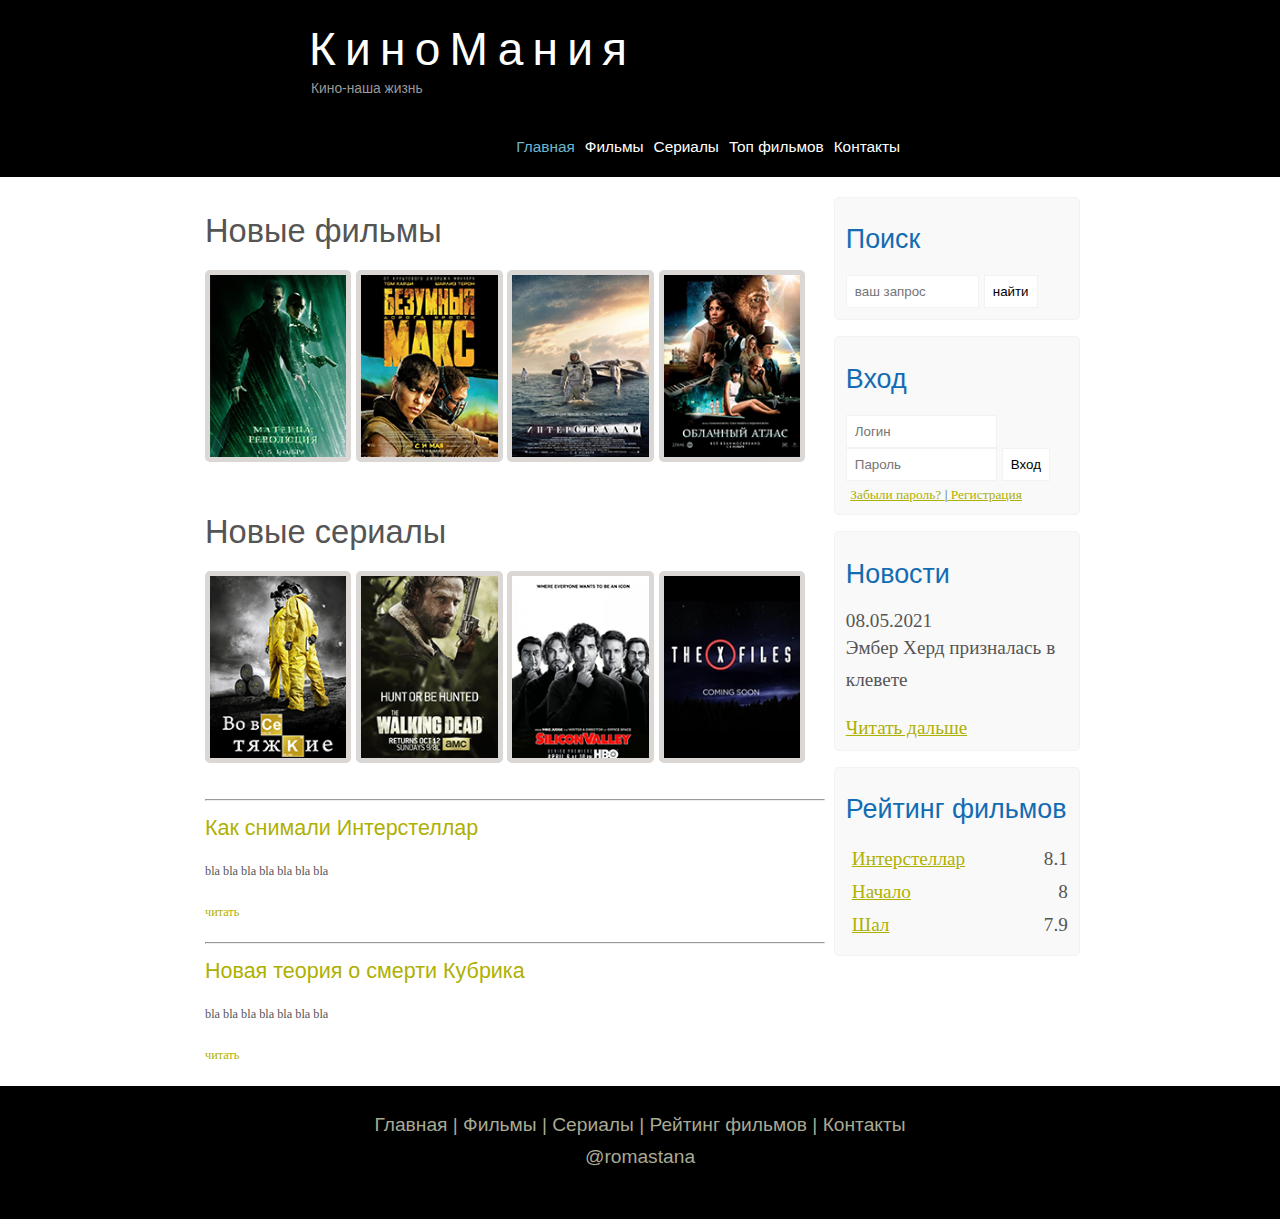
<file: Kinomania/index.html>
<!DOCTYPE html>
<html lang="en">
<head>
	<meta charset="UTF-8">
	<meta name="viewport" content="width==device-width, initial-scale=1.0">
	<title>КиноМания</title>
	<meta name="description" content="КиноMания-это сайт для любителей кино и сериалов">
	<meta name="keyword" content="фильмы, без рекламы, сериалы, фильмы онлайн, hd">
	<link rel="stylesheet" href="assets/css/style.css">
</head>
<body>
	<div class="main"> 


		 <div class="header">
		 	
		 	<div class="logo">
		 		
		 		<div class="logo_text">

		 			<h1><a href="/">КиноМания</a></h1>

		 			<h2>Кино-наша жизнь</h2>

		 		</div>
		 	</div>

			<div class="menubar">
				
			<ul class="menu">
				<li class="selected"><a href="file:///Users/ramazansakenov/Desktop/Kinomania/index.html#">Главная</a></li>
				<li><a href="films.html">Фильмы</a></li>
				<li><a href="#">Сериалы</a></li>
				<li><a href="rating.html">Топ фильмов</a></li>
				<li><a href="file:///Users/ramazansakenov/Desktop/Kinomania/contact.html#">Контакты</a></li>

			</ul>
			</div>

		 </div>

		 <div class="side_content">


		 	<div class="sidebar_container">

		 	
		 		<div class="sidebar">


		 			<h2>Поиск</h2>
		 			<form method="post" action="#" id="search_form">
		 				<input type="search" name="search_field" placeholder="ваш запрос"/>
		 				<input type="submit" class="btn" value="найти"/>


		 			</form>

		 		</div>
		 		<div class="sidebar">
		 			<h2>Вход</h2>
		 			<form method="post" action="#" id="login">
		 				<input type="text" name="login_field" placeholder="Логин"/>
		 				<input type="password" name="password_field" placeholder="Пароль"/>
		 				<input type="submit" class="btn" value="Вход"/>
		 				<div class="lables_passreg_text">
		 					<span><a href="#">Забыли пароль?  </a></span>|<span><a href="#">  Регистрация</a></span>
		 				</div>

		 			</form>
		 		</div>
		 		<div class="sidebar">
		 			<h2>Новости</h2>
		 			<span>08.05.2021</span>
		 			<p>Эмбер Херд призналась в клевете</p>
		 			<a href="#">Читать дальше</a>
		 		</div>
		 		<div class="sidebar">
		 			<h2>Рейтинг фильмов</h2>
		 			<ul>
		 				<li><a href="show.html">Интерстеллар</a><span class="rating_sidebar">8.1</span></li>
		 				<li><a href="#">Начало</a><span class="rating_sidebar">8</span></li>
		 				<li><a href="#">Шал</a><span class="rating_sidebar">7.9</span></li>
		 			
		 			</ul>
		 		</div>
		 	</div>
		 	<div class="content">
		 		<h1>Новые фильмы</h1>
		 		<div class="films_block">
		 			<a href="#"><img src="assets/img/matrix.png"></a>
		 			<a href="#"><img src="assets/img/max.png"></a>
		 			<a href="file:///Users/ramazansakenov/Desktop/Kinomania/show.html#"><img src="assets/img/inter.png"></a>
		 			<a href="#"><img src="assets/img/cloud.png"></a>

		 		</div>
		 		<h1>Новые сериалы</h1>
		 		<div class="films_block">
		 			<a href="#"><img src="assets/img/breakingbad.png"></a>
		 			<a href="#"><img src="assets/img/dead.png"></a>
		 			<a href="#"><img src="assets/img/silicon.png"></a>
		 			<a href="#"><img src="assets/img/xfiles.png"></a>

		 		</div>
		 		<div class="posts">
		 			<hr>
		 			<h2><a href="#">Как снимали Интерстеллар</a></h2>
		 			<div class="post_content">
		 			<p>
		 				bla bla bla bla bla bla bla
		 			</p>
		 			<p><a href="#">читать</a></p>
		 		</div>
		 		<hr>
		 			<h2><a href="#">Новая теория о смерти Кубрика</a></h2>
		 			<div class="post_content">
		 			<p>
		 				bla bla bla bla bla bla bla
		 			</p>
		 			<p><a href="#">читать</a></p>
		 		</div>
		 		</div>
		 		
		 	</div>


		 </div>
		 <div class="footer">
		 	<p>
		 		<a href="index.html">Главная</a> |
		 		<a href="films.html">Фильмы</a> |
		 		<a href="#">Сериалы</a> |
		 		<a href="rating.html">Рейтинг фильмов</a> |
		 		<a href="contact.html">Контакты</a>

		 	</p>
		 	<p><a href="https://instagram.com/romastana">@romastana</a></p>

		 </div>

	</div>
</body>
</html>
</file>
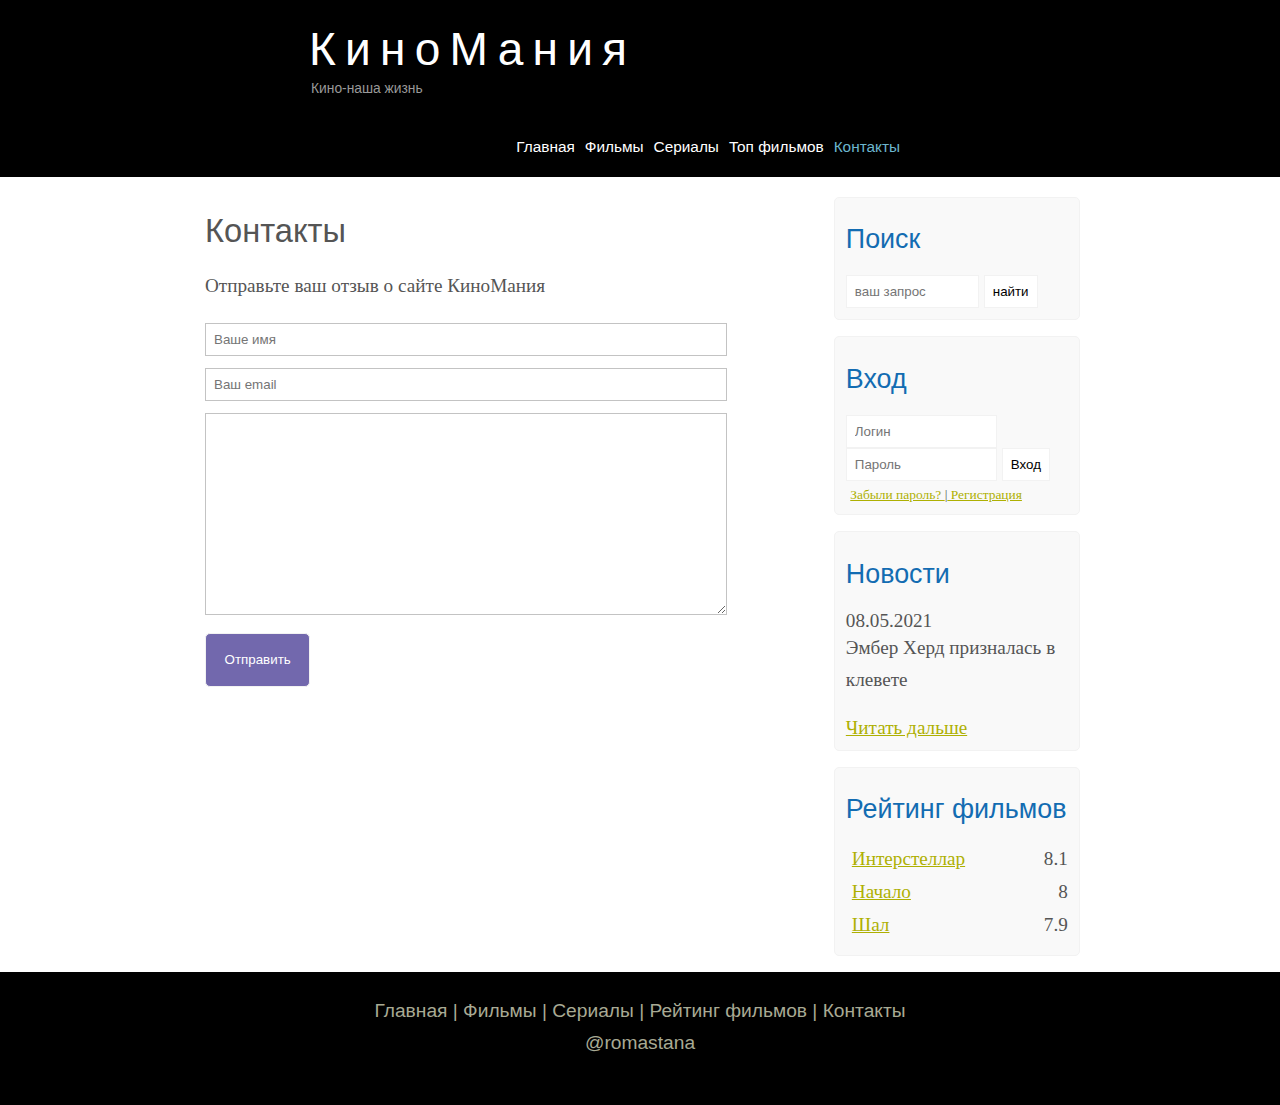
<file: Kinomania/contact.html>
<!DOCTYPE html>
<html lang="en">
<head>
	<meta charset="UTF-8">
	<meta name="viewport" content="width==device-width, initial-scale=1.0">
	<title>КиноМания</title>
	<meta name="description" content="КиноMания-это сайт для любителей кино и сериалов">
	<meta name="keyword" content="фильмы, без рекламы, сериалы, фильмы онлайн, hd">
	<link rel="stylesheet" href="assets/css/style.css">
</head>
<body>
	<div class="main"> 


		 <div class="header">
		 	
		 	<div class="logo">
		 		
		 		<div class="logo_text">

		 			<h1><a href="/">КиноМания</a></h1>

		 			<h2>Кино-наша жизнь</h2>

		 		</div>
		 	</div>

			<div class="menubar">
				
			<ul class="menu">
				<li><a href="file:///Users/ramazansakenov/Desktop/Kinomania/index.html#">Главная</a></li>
				<li><a href="films.html">Фильмы</a></li>
				<li><a href="#">Сериалы</a></li>
				<li><a href="rating.html">Топ фильмов</a></li>
				<li class="selected"><a href="file:///Users/ramazansakenov/Desktop/Kinomania/contact.html#">Контакты</a></li>

			</ul>
			</div>

		 </div>

		 <div class="side_content">


		 	<div class="sidebar_container">

		 	
		 		<div class="sidebar">


		 			<h2>Поиск</h2>
		 			<form method="post" action="#" id="search_form">
		 				<input type="search" name="search_field" placeholder="ваш запрос"/>
		 				<input type="submit" class="btn" value="найти"/>


		 			</form>

		 		</div>
		 		<div class="sidebar">
		 			<h2>Вход</h2>
		 			<form method="post" action="#" id="login">
		 				<input type="text" name="login_field" placeholder="Логин"/>
		 				<input type="password" name="password_field" placeholder="Пароль"/>
		 				<input type="submit" class="btn" value="Вход"/>
		 				<div class="lables_passreg_text">
		 					<span><a href="#">Забыли пароль?  </a></span>|<span><a href="#">  Регистрация</a></span>
		 				</div>

		 			</form>
		 		</div>
		 		<div class="sidebar">
		 			<h2>Новости</h2>
		 			<span>08.05.2021</span>
		 			<p>Эмбер Херд призналась в клевете</p>
		 			<a href="#">Читать дальше</a>
		 		</div>
		 		<div class="sidebar">
		 			<h2>Рейтинг фильмов</h2>
		 			<ul>
		 				<li><a href="show.html">Интерстеллар</a><span class="rating_sidebar">8.1</span></li>
		 				<li><a href="#">Начало</a><span class="rating_sidebar">8</span></li>
		 				<li><a href="#">Шал</a><span class="rating_sidebar">7.9</span></li>
		 			
		 			</ul>
		 		</div>
		 	</div>
		 	<div class="content">
		 		<h1>Контакты</h1>
		 		<p>Отправьте ваш отзыв о сайте КиноМания</p>
				<div class="send">
					<form method="post" action="#" id="review">
						<input type="text" name="review_name" placeholder="Ваше имя">
						<input type="text" name="review_name" placeholder="Ваш email">
						<textarea name="review_text"></textarea>
						<input type="submit" class="btn" value="Отправить">
					</form>
				</div>
		 	</div>


		 </div>
		 <div class="footer">
		 	<p>
		 		<a href="index.html">Главная</a> |
		 		<a href="films.html">Фильмы</a> |
		 		<a href="#">Сериалы</a> |
		 		<a href="rating.html">Рейтинг фильмов</a> |
		 		<a href="contact.html">Контакты</a>

		 	</p>
		 	<p><a href="https://instagram.com/romastana">@romastana</a></p>

		 </div>

	</div>
</body>
</html>
</file>
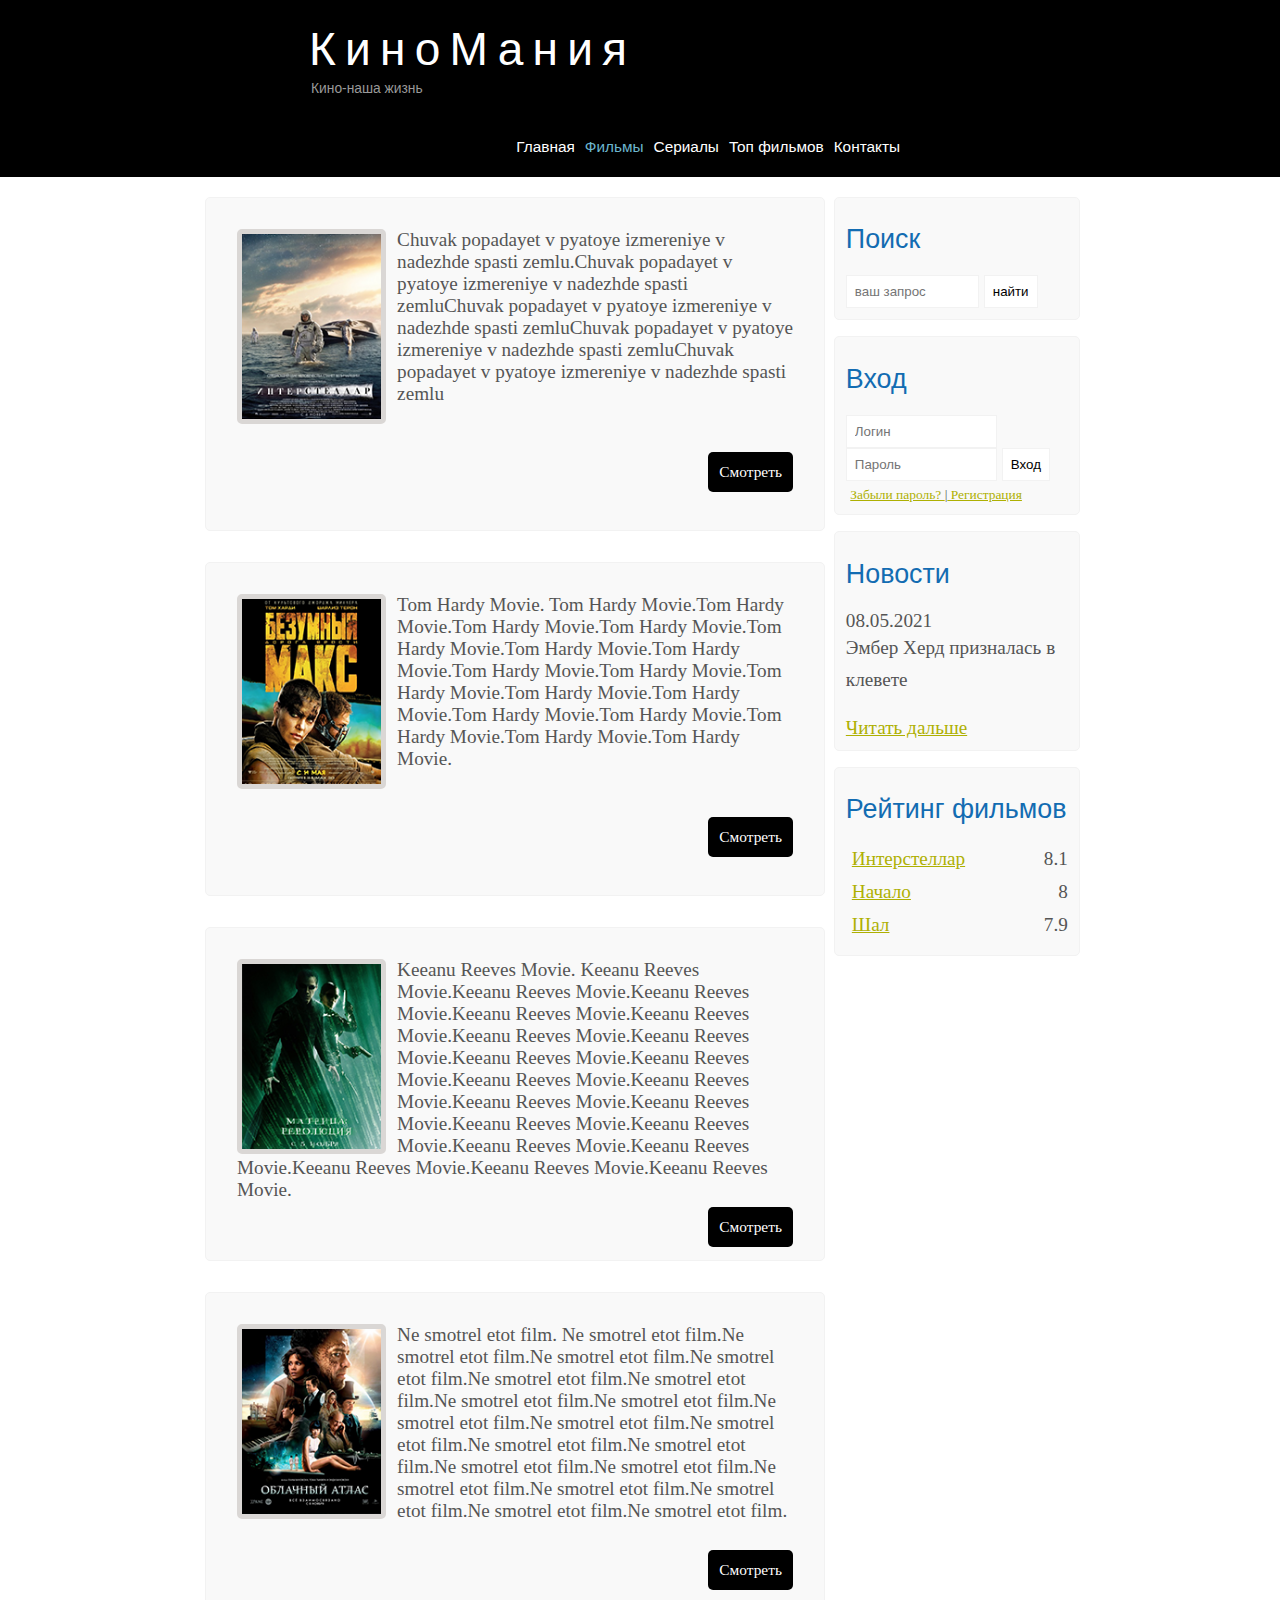
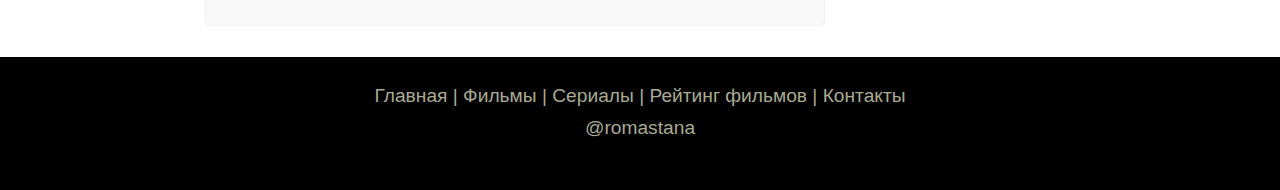
<file: Kinomania/films.html>
<!DOCTYPE html>
<html lang="en">
<head>
	<meta charset="UTF-8">
	<meta name="viewport" content="width==device-width, initial-scale=1.0">
	<title>КиноМания</title>
	<meta name="description" content="КиноMания-это сайт для любителей кино и сериалов">
	<meta name="keyword" content="фильмы, без рекламы, сериалы, фильмы онлайн, hd">
	<link rel="stylesheet" href="assets/css/style.css">
</head>
<body>
	<div class="main"> 


		 <div class="header">
		 	
		 	<div class="logo">
		 		
		 		<div class="logo_text">

		 			<h1><a href="/">КиноМания</a></h1>

		 			<h2>Кино-наша жизнь</h2>

		 		</div>
		 	</div>

			<div class="menubar">
				
			<ul class="menu">
				<li><a href="file:///Users/ramazansakenov/Desktop/Kinomania/index.html#">Главная</a></li>
				<li class="selected"><a href="#">Фильмы</a></li>
				<li><a href="#">Сериалы</a></li>
				<li><a href="rating.html">Топ фильмов</a></li>
				<li><a href="file:///Users/ramazansakenov/Desktop/Kinomania/contact.html#">Контакты</a></li>

			</ul>
			</div>

		 </div>

		 <div class="side_content">


		 	<div class="sidebar_container">

		 	
		 		<div class="sidebar">


		 			<h2>Поиск</h2>
		 			<form method="post" action="#" id="search_form">
		 				<input type="search" name="search_field" placeholder="ваш запрос"/>
		 				<input type="submit" class="btn" value="найти"/>


		 			</form>

		 		</div>
		 		<div class="sidebar">
		 			<h2>Вход</h2>
		 			<form method="post" action="#" id="login">
		 				<input type="text" name="login_field" placeholder="Логин"/>
		 				<input type="password" name="password_field" placeholder="Пароль"/>
		 				<input type="submit" class="btn" value="Вход"/>
		 				<div class="lables_passreg_text">
		 					<span><a href="#">Забыли пароль?  </a></span>|<span><a href="#">  Регистрация</a></span>
		 				</div>

		 			</form>
		 		</div>
		 		<div class="sidebar">
		 			<h2>Новости</h2>
		 			<span>08.05.2021</span>
		 			<p>Эмбер Херд призналась в клевете</p>
		 			<a href="#">Читать дальше</a>
		 		</div>
		 		<div class="sidebar">
		 			<h2>Рейтинг фильмов</h2>
		 			<ul>
		 				<li><a href="show.html">Интерстеллар</a><span class="rating_sidebar">8.1</span></li>
		 				<li><a href="#">Начало</a><span class="rating_sidebar">8</span></li>
		 				<li><a href="#">Шал</a><span class="rating_sidebar">7.9</span></li>
		 			
		 			</ul>
		 		</div>
		 	</div>
		 	<div class="content">
		 	<div class="info_film">
		 		<img src="assets/img/inter.png">
		 		Chuvak popadayet v pyatoye izmereniye v nadezhde spasti zemlu.Chuvak popadayet v pyatoye izmereniye v nadezhde spasti zemluChuvak popadayet v pyatoye izmereniye v nadezhde spasti zemluChuvak popadayet v pyatoye izmereniye v nadezhde spasti zemluChuvak popadayet v pyatoye izmereniye v nadezhde spasti zemlu
		 		<div class="button"><a href="file:///Users/ramazansakenov/Desktop/Kinomania/show.html#">Смотреть</a></div>
		 	</div>
		 	<div class="info_film">
		 		<img src="assets/img/max.png">
		 		 Tom Hardy Movie. Tom Hardy Movie.Tom Hardy Movie.Tom Hardy Movie.Tom Hardy Movie.Tom Hardy Movie.Tom Hardy Movie.Tom Hardy Movie.Tom Hardy Movie.Tom Hardy Movie.Tom Hardy Movie.Tom Hardy Movie.Tom Hardy Movie.Tom Hardy Movie.Tom Hardy Movie.Tom Hardy Movie.Tom Hardy Movie.Tom Hardy Movie.
		 		<div class="button"><a href="file:///Users/ramazansakenov/Desktop/Kinomania/show.html#">Смотреть</a></div>
		 	</div>	
		 	<div class="info_film">
		 		<img src="assets/img/matrix.png">
		 		 Keeanu Reeves Movie. Keeanu Reeves Movie.Keeanu Reeves Movie.Keeanu Reeves Movie.Keeanu Reeves Movie.Keeanu Reeves Movie.Keeanu Reeves Movie.Keeanu Reeves Movie.Keeanu Reeves Movie.Keeanu Reeves Movie.Keeanu Reeves Movie.Keeanu Reeves Movie.Keeanu Reeves Movie.Keeanu Reeves Movie.Keeanu Reeves Movie.Keeanu Reeves Movie.Keeanu Reeves Movie.Keeanu Reeves Movie.Keeanu Reeves Movie.Keeanu Reeves Movie.Keeanu Reeves Movie.
		 		<div class="button"><a href="file:///Users/ramazansakenov/Desktop/Kinomania/show.html#">Смотреть</a></div>
		 	</div>
		 	<div class="info_film">
		 		<img src="assets/img/cloud.png">
		 		 Ne smotrel etot film. Ne smotrel etot film.Ne smotrel etot film.Ne smotrel etot film.Ne smotrel etot film.Ne smotrel etot film.Ne smotrel etot film.Ne smotrel etot film.Ne smotrel etot film.Ne smotrel etot film.Ne smotrel etot film.Ne smotrel etot film.Ne smotrel etot film.Ne smotrel etot film.Ne smotrel etot film.Ne smotrel etot film.Ne smotrel etot film.Ne smotrel etot film.Ne smotrel etot film.Ne smotrel etot film.Ne smotrel etot film.
		 		<div class="button"><a href="file:///Users/ramazansakenov/Desktop/Kinomania/show.html#">Смотреть</a></div>
		 	</div>
		 		
		 	</div>


		 </div>
		 <div class="footer">
		 	<p>
		 		<a href="index.html">Главная</a> |
		 		<a href="films.html">Фильмы</a> |
		 		<a href="#">Сериалы</a> |
		 		<a href="rating.html">Рейтинг фильмов</a> |
		 		<a href="contact.html">Контакты</a>

		 	</p>
		 	<p><a href="https://instagram.com/romastana">@romastana</a></p>

		 </div>

	</div>
</body>
</html>
</file>
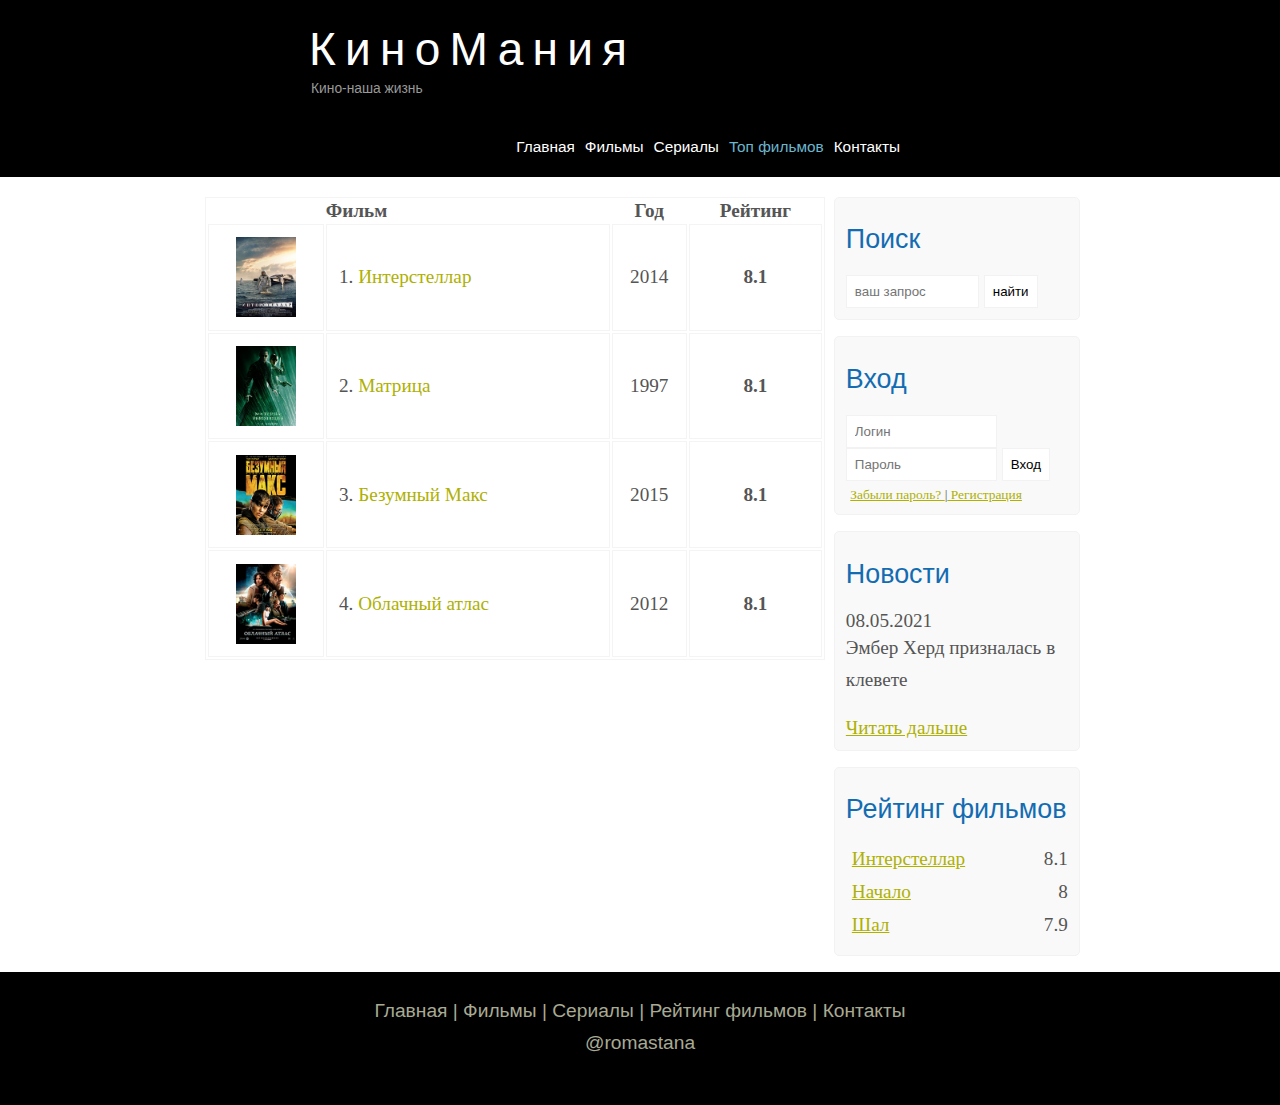
<file: Kinomania/rating.html>
<!DOCTYPE html>
<html lang="en">
<head>
	<meta charset="UTF-8">
	<meta name="viewport" content="width==device-width, initial-scale=1.0">
	<title>КиноМания</title>
	<meta name="description" content="КиноMания-это сайт для любителей кино и сериалов">
	<meta name="keyword" content="фильмы, без рекламы, сериалы, фильмы онлайн, hd">
	<link rel="stylesheet" href="assets/css/style.css">
</head>
<body>
	<div class="main"> 


		 <div class="header">
		 	
		 	<div class="logo">
		 		
		 		<div class="logo_text">

		 			<h1><a href="/">КиноМания</a></h1>

		 			<h2>Кино-наша жизнь</h2>

		 		</div>
		 	</div>

			<div class="menubar">
				
			<ul class="menu">
				<li><a href="file:///Users/ramazansakenov/Desktop/Kinomania/index.html#">Главная</a></li>
				<li><a href="films.html">Фильмы</a></li>
				<li><a href="#">Сериалы</a></li>
				<li class="selected"><a href="#rating.html">Топ фильмов</a></li>
				<li><a href="file:///Users/ramazansakenov/Desktop/Kinomania/contact.html#">Контакты</a></li>

			</ul>
			</div>

		 </div>

		 <div class="side_content">


		 	<div class="sidebar_container">

		 	
		 		<div class="sidebar">


		 			<h2>Поиск</h2>
		 			<form method="post" action="#" id="search_form">
		 				<input type="search" name="search_field" placeholder="ваш запрос"/>
		 				<input type="submit" class="btn" value="найти"/>


		 			</form>

		 		</div>
		 		<div class="sidebar">
		 			<h2>Вход</h2>
		 			<form method="post" action="#" id="login">
		 				<input type="text" name="login_field" placeholder="Логин"/>
		 				<input type="password" name="password_field" placeholder="Пароль"/>
		 				<input type="submit" class="btn" value="Вход"/>
		 				<div class="lables_passreg_text">
		 					<span><a href="#">Забыли пароль?  </a></span>|<span><a href="#">  Регистрация</a></span>
		 				</div>

		 			</form>
		 		</div>
		 		<div class="sidebar">
		 			<h2>Новости</h2>
		 			<span>08.05.2021</span>
		 			<p>Эмбер Херд призналась в клевете</p>
		 			<a href="#">Читать дальше</a>
		 		</div>
		 		<div class="sidebar">
		 			<h2>Рейтинг фильмов</h2>
		 			<ul>
		 				<li><a href="show.html">Интерстеллар</a><span class="rating_sidebar">8.1</span></li>
		 				<li><a href="#">Начало</a><span class="rating_sidebar">8</span></li>
		 				<li><a href="#">Шал</a><span class="rating_sidebar">7.9</span></li>
		 			
		 			</ul>
		 		</div>
		 	</div>
		 	<div class="content">
		 		<table class="rating">
		 			<tr>
		 				<th></th>
		 				<th>Фильм</th>
		 				<th class="center">Год</th>
		 				<th class="center">Рейтинг</th>
		 			</tr>
		 			<tr>
		 				<td class="center"> <img src="assets/img/inter.png"> </td>
		 				<td>1. <a href="show.html">Интерстеллар</a></td>
		 				<td class="center">2014</td>
		 				<td class="center_rating">8.1</td>
		 			</tr>
		 			<tr>
		 				<td class="center"> <img src="assets/img/matrix.png"> </td>
		 				<td>2. <a href="show.html">Матрица</a></td>
		 				<td class="center">1997</td>
		 				<td class="center_rating">8.1</td>
		 			</tr>
		 			<tr>
		 				<td class="center"> <img src="assets/img/max.png"> </td>
		 				<td>3. <a href="show.html">Безумный Макс</a></td>
		 				<td class="center">2015</td>
		 				<td class="center_rating">8.1</td>
		 			</tr>
		 			<tr>
		 				<td class="center"> <img src="assets/img/cloud.png"> </td>
		 				<td>4. <a href="show.html">Облачный атлас</a></td>
		 				<td class="center">2012</td>
		 				<td class="center_rating">8.1</td>
		 			</tr>
		 			
		 		</table>
		 		
		 	</div>


		 </div>
		 <div class="footer">
		 	<p>
		 		<a href="index.html">Главная</a> |
		 		<a href="films.html">Фильмы</a> |
		 		<a href="#">Сериалы</a> |
		 		<a href="rating.html">Рейтинг фильмов</a> |
		 		<a href="contact.html">Контакты</a>

		 	</p>
		 	<p><a href="https://instagram.com/romastana">@romastana</a></p>

		 </div>

	</div>
</body>
</html>
</file>
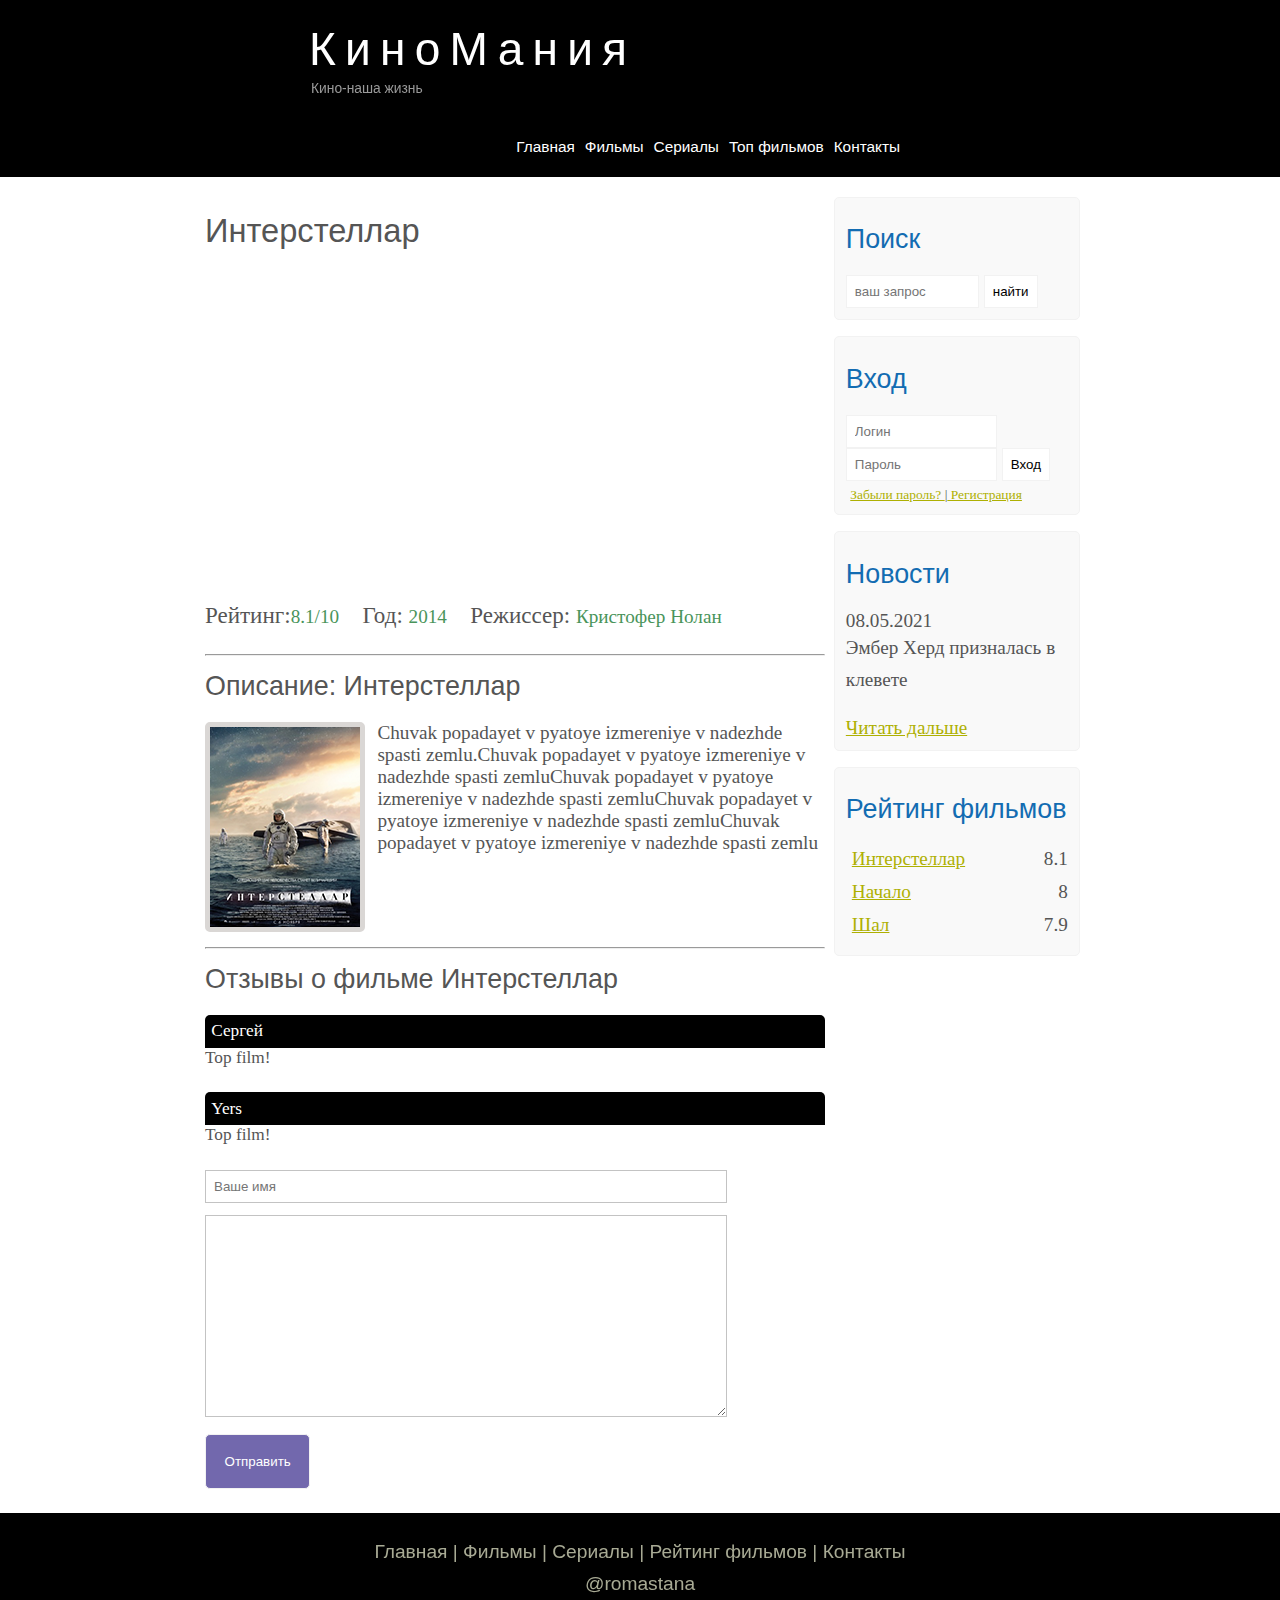
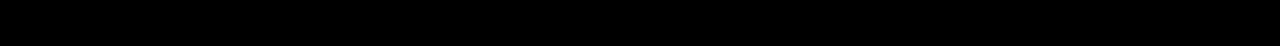
<file: Kinomania/show.html>
<!DOCTYPE html>
<html lang="en">
<head>
	<meta charset="UTF-8">
	<meta name="viewport" content="width==device-width, initial-scale=1.0">
	<title>КиноМания</title>
	<meta name="description" content="КиноMания-это сайт для любителей кино и сериалов">
	<meta name="keyword" content="фильмы, без рекламы, сериалы, фильмы онлайн, hd">
	<link rel="stylesheet" href="assets/css/style.css">
</head>
<body>
	<div class="main"> 


		 <div class="header">
		 	
		 	<div class="logo">
		 		
		 		<div class="logo_text">

		 			<h1><a href="/">КиноМания</a></h1>

		 			<h2>Кино-наша жизнь</h2>

		 		</div>
		 	</div>

			<div class="menubar">
				
			<ul class="menu">
				<li><a href="file:///Users/ramazansakenov/Desktop/Kinomania/index.html#">Главная</a></li>
				<li><a href="file:///Users/ramazansakenov/Desktop/Kinomania/films.html#">Фильмы</a></li>
				<li><a href="#">Сериалы</a></li>
				<li><a href="rating.html">Топ фильмов</a></li>
				<li><a href="file:///Users/ramazansakenov/Desktop/Kinomania/contact.html#">Контакты</a></li>

			</ul>
			</div>

		 </div>

		 <div class="side_content">


		 	<div class="sidebar_container">

		 	
		 		<div class="sidebar">


		 			<h2>Поиск</h2>
		 			<form method="post" action="#" id="search_form">
		 				<input type="search" name="search_field" placeholder="ваш запрос"/>
		 				<input type="submit" class="btn" value="найти"/>


		 			</form>

		 		</div>
		 		<div class="sidebar">
		 			<h2>Вход</h2>
		 			<form method="post" action="#" id="login">
		 				<input type="text" name="login_field" placeholder="Логин"/>
		 				<input type="password" name="password_field" placeholder="Пароль"/>
		 				<input type="submit" class="btn" value="Вход"/>
		 				<div class="lables_passreg_text">
		 					<span><a href="#">Забыли пароль?  </a></span>|<span><a href="#">  Регистрация</a></span>
		 				</div>

		 			</form>
		 		</div>
		 		<div class="sidebar">
		 			<h2>Новости</h2>
		 			<span>08.05.2021</span>
		 			<p>Эмбер Херд призналась в клевете</p>
		 			<a href="#">Читать дальше</a>
		 		</div>
		 		<div class="sidebar">
		 			<h2>Рейтинг фильмов</h2>
		 			<ul>
		 				<li><a href="show.html">Интерстеллар</a><span class="rating_sidebar">8.1</span></li>
		 				<li><a href="#">Начало</a><span class="rating_sidebar">8</span></li>
		 				<li><a href="#">Шал</a><span class="rating_sidebar">7.9</span></li>
		 			
		 			</ul>
		 		</div>
		 	</div>
		 	<div class="content">
		 		<h1>Интерстеллар</h1>
		 		<iframe width="560" height="315" src="https://www.youtube.com/embed/qcPfI0y7wRU" title="YouTube video player" frameborder="0" allow="accelerometer; autoplay; clipboard-write; encrypted-media; gyroscope; picture-in-picture" allowfullscreen></iframe>
		 		<div class="info_film_page">
		 			<span class="label">Рейтинг:</span><span class="value">8.1/10</span>
		 			<span class="label">Год: </span><span class="value">2014</span>
		 			<span class="label">Режиссер: </span><span class="value">Кристофер Нолан</span>
		 		</div>
		 		<hr>
		 		<h2>Описание: Интерстеллар</h2>
		 		<div class="description_film">
		 			<img src="assets/img/inter.png">
		 			Chuvak popadayet v pyatoye izmereniye v nadezhde spasti zemlu.Chuvak popadayet v pyatoye izmereniye v nadezhde spasti zemluChuvak popadayet v pyatoye izmereniye v nadezhde spasti zemluChuvak popadayet v pyatoye izmereniye v nadezhde spasti zemluChuvak popadayet v pyatoye izmereniye v nadezhde spasti zemlu
		 			
		 		</div>
		 		<hr>
		 		<h2>Отзывы о фильме Интерстеллар</h2>
		 		<div class="reviews">
		 			<div class="review_name">
		 				Сергей
		 			</div>
		 			<div class="review_text">
		 				Top film!
		 			</div>
		 		</div>
		 		<div class="reviews">
					<div class="review_name">
						Yers
					</div>
					<div class="review_text">
						Top film!
					</div>
				</div>
				<div class="send">
					<form method="post" action="#" id="review">
						<input type="text" name="review_name" placeholder="Ваше имя">
						<textarea name="review_text"></textarea>
						<input type="submit" class="btn" value="Отправить">
					</form>
				</div>
		 	</div>


		 </div>
		 <div class="footer">
		 	<p>
		 		<a href="index.html">Главная</a> |
		 		<a href="films.html">Фильмы</a> |
		 		<a href="#">Сериалы</a> |
		 		<a href="rating.html">Рейтинг фильмов</a> |
		 		<a href="contact.html">Контакты</a>

		 	</p>
		 	<p><a href="https://instagram.com/romastana">@romastana</a></p>

		 </div>

	</div>
</body>
</html>
</file>
<file: Kinomania/assets/css/style.css>
*{
	margin:0;
	padding: 0;
}
body{
	font-size: 1.2em;
	background-color: #fff;
	color: #555;

}
p{
	padding: 0 0 20px 0;
	line-height: 1.7em;

}
input[type="text"], input[type="password"], input[type="search"]{
	color: #5d5d5d;
	width: 60%;
	padding:8px;

}
input, textarea{
	outline: none;
	border: none;
	border: solid 1px #f2f2f2;
}
h1, h2{
	font:normal 170% 'century gothic', arial;
	margin: 0 0 15px 0;
	padding: 15px 0 5px 0;
	content: #000;
}
h2{
	font-size: 140%;
}
a, a:hover{
	outline:none;
	text-decoration: underline;
	color: #aeb002;
}
ul{
	margin:2px 0 22px 17px;
}
ul li{
	margin:0 0 6px 0;
	padding:0 0 4px 6px;
	line-height: 1.5em;
}
.header{
	background-color: black;
	height: 177px; 
	font-size: 0.8em;
	margin-left: 0px;
	margin-right: 0px;
	min-width: 900px;
}

.main,.logo,.menubar, .sitecontent. , .footer{
	margin-left: auto;
	margin-right: auto;
}
.logo{
	width: 880px;
	padding-bottom: 40px;
}
.logo h1, .logo h2{
	font: normal 300% 'century gothic', arial, sans-serif;
	margin: 0 0 0 9px;
}
.logo_text h1, .logo_text h1 a, .logo_text h1 a:hover{
	padding: 22px 0 0 150px;
	color: #fff;
	letter-spacing: 0.2em;
	text-decoration: none;
}
.logo_text h2{
	font-size: 0.9em;
	padding: 4px 0 0 302px;
	color:#999;
}
.menubar{
	width:900px;
	height: 46px;
}
ul.menu{
	float:right;
}
ul.menu li{
	float: left;
	padding: 0 0 0 10px;
	list-style: none;
	margin: 0 0 0 0;
}
ul.menu li a{
	font: normal 100% 'trebuchet ms', sans-serif;
	display: block;
	height: 20px;
	/*padding: 6px 0 5px 25px;*/
	color:#fff;
	text-decoration: none;
	text-align: center;
}
ul.menu li.selected a{
	color:#6cb6ce;

}
ul.menu li a:hover {
	color:#6cb6ce;
}
.hr{
	border:solid 1px #f3f3f3;
}
.side_content{
	width:880px;
	overflow: hidden;
	margin:20px auto 0 auto;
	background-color: white;
}
.sidebar_container{
	float: right;
	width: 224px;
}
.sidebar{
	float: right;
	width: 222px;
	padding: 5%;
	margin: 0 0 16px 0;
	border: solid 1px #f2f2f2;
	border-radius: 5px;
	background-color: #f9f9f9;
}
.btn{
	padding:8px;
	background-color: white;
	cursor: pointer;
}
.sidebar h2{
	color:  #136cb2;
}
.lables_passreg_text{
	font-size: 0.7em;
	margin-top: 3%;
	margin-left: 2%;
}
.sidebar ul{
	margin: 0;
}
.sidebar ul li{
	list-style-type: none;
	margin: 0 0 0 0;
}
.sidebar .rating_sidebar{
	float: right;
}
.footer{
	width:100%;
	height: 100px;
	padding: 28px 0 5px 0;
	text-align: center;
	background-color: black;
	color:#a8aa94;
	margin-left: 0px;
	margin-right: 0px;
	min-width: 900px;
}
.footer a{
	color: #a8aa94;
	text-decoration: none;

}
.footer a:hover{
	color:#fff;
	text-decoration: none;
}
.footer p{
	font: normal 100% 'trebuchet ms', sans-serif;
	padding: 0 0 10px 0;
}
.content{
	text-align: left;
	width: 620px;
	padding: 0 0 0 5px;
	float: left;

}
.content a{
	text-decoration: none;
}
.films_block{
	margin-bottom: 5%;

}
.films_block img{
	border-radius: 5px;
	border:solid 5px #dad7d5;
	width:22%;
}
.posts, .post_content{
	font-size: 0.8em;
}
.info_film_page{
	margin-top: 2%;
	margin-bottom: 4%;

}
.info_film_page .label{
	font-size: 1.2em;
}
.info_film_page .value{
	font-size: 1em;
	color: #49945a;
	margin-right: 3%;
}
.description_film{
	margin-bottom: 15%;
}
.description_film img{
	float: left;
	margin-right: 2%;
	border-radius: 5px;
	border: solid 5px #dad7d5;

}
.reviews{
	margin-bottom: 4%;
	font-size: 0.9em;
}
.reviews .review_name{
	background-color: black;
	color: white;
	padding: 1%;
	border-top-left-radius: 5px;
	border-top-right-radius: 5px;
}
.reviews .reviews_text{
	  padding-top: 2%;
  padding-bottom: 2%; 
  padding-left: 2%;
}
.send{
	margin-bottom: 4%;
}
.send input[type="text"], textarea{
	border:solid 1px #c3c3c3;
	margin-bottom: 2%
}
.send input[type="text"]{
	width: 81.3%;
}
.send textarea{
	width: 520px;
	height: 200px;
}
.send input[type="submit"]{
	background-color: #7268ad;
	padding: 3%;
	color: white;
	border-radius: 5px;
}
.info_film{
	margin-bottom: 5%;
	background-color: #f9f9f9;
	padding: 5%;
	height: 270px;
	border-radius: 5px;
	border: solid 1px #f2f2f2;
}
.info_film img{
	float:left;
	margin-right: 2%;
	border-radius: 5px;
	border: solid 5px #dad7d5;
	width: 25%;
}
.button{
	background-color: black;
	padding: 2%;
	border-radius: 5px;
	color: white;
	float: right;
	margin-top: 5%;
	clear: both;
	font-size: 0.8em;

}
.button a{
	color:white;
}
table{
	width:100%;
	border:solid 1px #f4f4f4;
}
td{
	padding:2%;
	border:solid 1px #f4f4f4;
}
td img{
width: 60px;
vertical-align: middle;
}
.center{
	text-align: center;

}
.center_rating{
	text-align: center;
	font-weight: bold;
}
/* CSS MOBILE*/
@media only screen
and (min-device-width:320px)
and (max-device-width:568px){
	.header{
		background-color: darkblue;
		min-width: 100%;
		height:20%;
		text-align:center;
	}
	.logo{
		width: 100%;
	}
	.side_content{
		width: 100%;
	}
	.menubar{
		width: 100%;
		height: 100%;
	}
	.content{
		width: 100%;
		text-align: 100%;
	}
	.side_content{
		width: 100%;
		text-align: center;
	}
	.sidebar_container{
		display:none;
	}
	.footer{
		display:none;
	}
	ul.menu{
		float: none;
	}
	ul.menu li{
		margin: 0;
		padding: 0;
		float:none;

	}
	.logo h1{
		font: normal 235% 'century gothic', arial, sans-serif; 
	}
	.logo h2{
		font: normal 100% 'century gothic', arial, sans-serif; 
		color:white;
	}
	.content h1, h2{
		font: normal 110% 'century gothic', arial, sans-serif; 
	}
	.film_block img{
		width: 43%;
	}
	.post_content p{
		line-height: 1.5em;
		font-size: 208%;
		padding: 3%;
		text-align: left;
	}
	.posts p{
		font-size: 120%;
	}
	.info_film{
		float: none;
		height: 100%;

	}
	.info_film img{
		width: 90%;
		margin-bottom: 5%;
	}
	.button{
		float: none;
	}
	.table{
		display: block;
	}
	.th{
		font-size: 75%;
	}
	.td{
		margin: 0;
		padding: 0;
		font-size: 95%;
		text-align: left;
	}
	iframe{
		width: 88%;
		height: 100%;
	}
	.description_film{
		width: 90%;
		text-align: left;
		margin-left: 2%;
	}
	.description_film img{
		float: none;
		width:73%;
		display: block;
		margin: 0;
		padding: 0;
		margin-left: 11%;
		margin-bottom: 7%;
	}
	.reviews{
		text-align: left;
		width: 96%;
	}
	.send input[type="text"]{
		width: 80%;
	}
	.send textarea{
		width: 84.5%;
	}
	}
</file>
